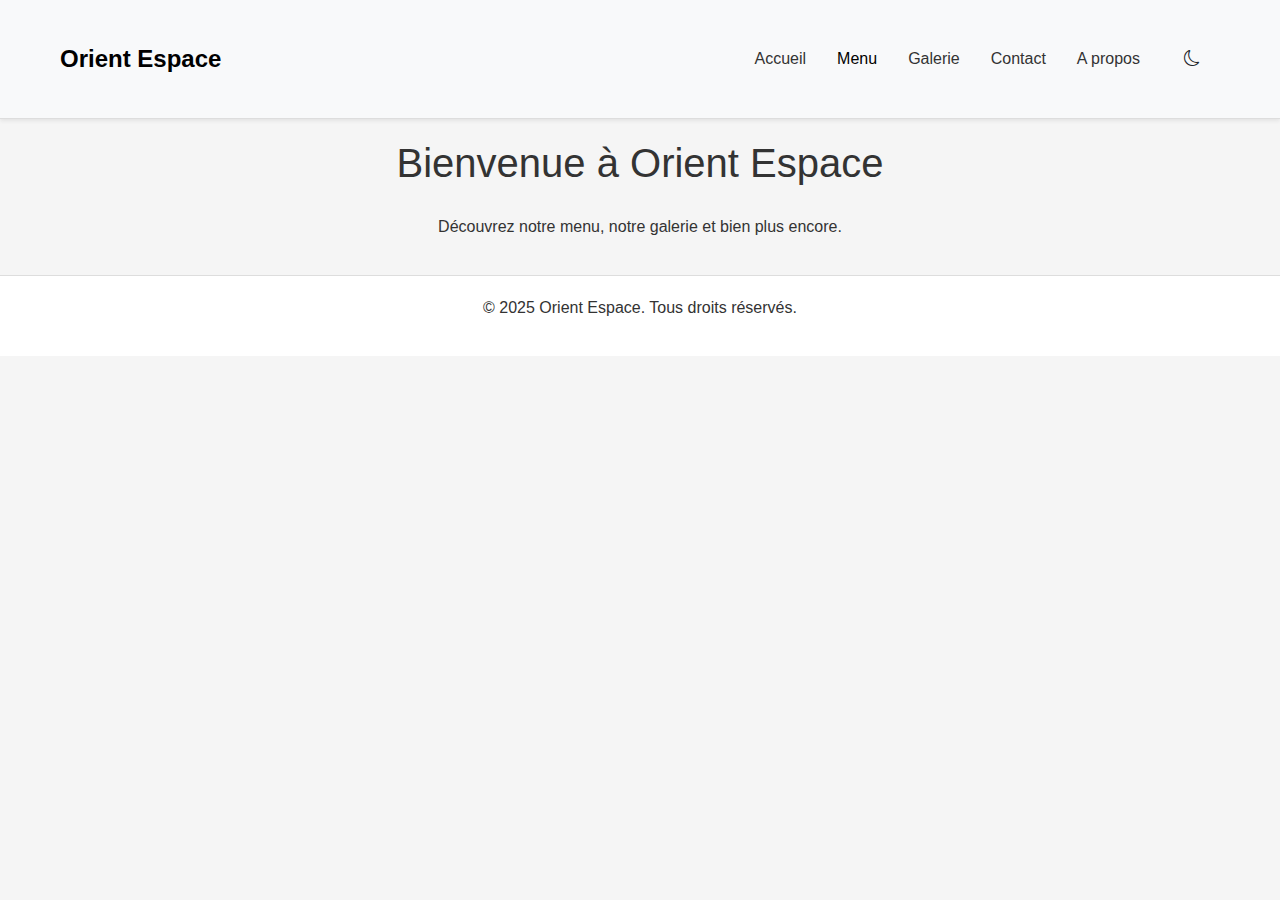
<file: html/pages/index.html>
<!DOCTYPE html>
<html lang="en">
    <head>
        <meta charset="UTF-8">
        <meta name="viewport" content="width=device-width, initial-scale=1.0">
        <meta name="description" content="Bienvenue sur Orient Espace, un restaurant oriental luxueux qui propose une expérience culinaire unique avec des plats traditionnels.">
        <meta name="keywords" content="restaurant oriental, cuisine orientale, luxe, Orient Espace, gastronomie">
        <meta name="author" content="Lucas Moniez, Timoté Dieu">
        <title>Accueil | Orient Espace</title>
        <link href="https://cdn.jsdelivr.net/npm/bootstrap@5.3.2/dist/css/bootstrap.min.css" rel="stylesheet">
        <link href="https://cdn.jsdelivr.net/npm/bootstrap-icons/font/bootstrap-icons.css" rel="stylesheet">
        <link rel="stylesheet" href="/css/style.css">
    </head>
    <body>
        <nav class="navbar navbar-expand-lg navbar-light bg-light shadow-sm py-3">
            <div class="container">
                <a class="navbar-brand" href="#">Orient Espace</a>
                <button class="navbar-toggler" type="button" data-bs-toggle="collapse" data-bs-target="#navbarNav" aria-controls="navbarNav" aria-expanded="false" aria-label="Toggle navigation">
                    <span class="navbar-toggler-icon"></span>
                </button>
                <div class="collapse navbar-collapse" id="navbarNav">
                    <ul class="navbar-nav ms-auto">
                        <li class="nav-item"><a class="nav-link" href="index.html">Accueil</a></li>
                        <li class="nav-item"><a class="nav-link active" href="menu.html">Menu</a></li>
                        <li class="nav-item"><a class="nav-link" href="galerie.html">Galerie</a></li>
                        <li class="nav-item"><a class="nav-link" href="contact.html">Contact</a></li>
                        <li class="nav-item"><a class="nav-link" href="about.html">A propos</a></li>
                    </ul>
                    <button id="theme-toggle" class="btn btn-outline-dark ms-3">
                        <i id="theme-icon" class="bi bi-moon"></i>
                    </button>
                </div>
            </div>
        </nav>
    <main class="container text-center">
        <h1>Bienvenue à Orient Espace</h1>
        <p>Découvrez notre menu, notre galerie et bien plus encore.</p>
    </main>

    <footer>
        <p>© 2025 Orient Espace. Tous droits réservés.</p>
    </footer>

    <script src="https://cdn.jsdelivr.net/npm/bootstrap@5.3.2/dist/js/bootstrap.bundle.min.js"></script>
    <script src="/js/script.js"></script>
</body>
</html>
</file>
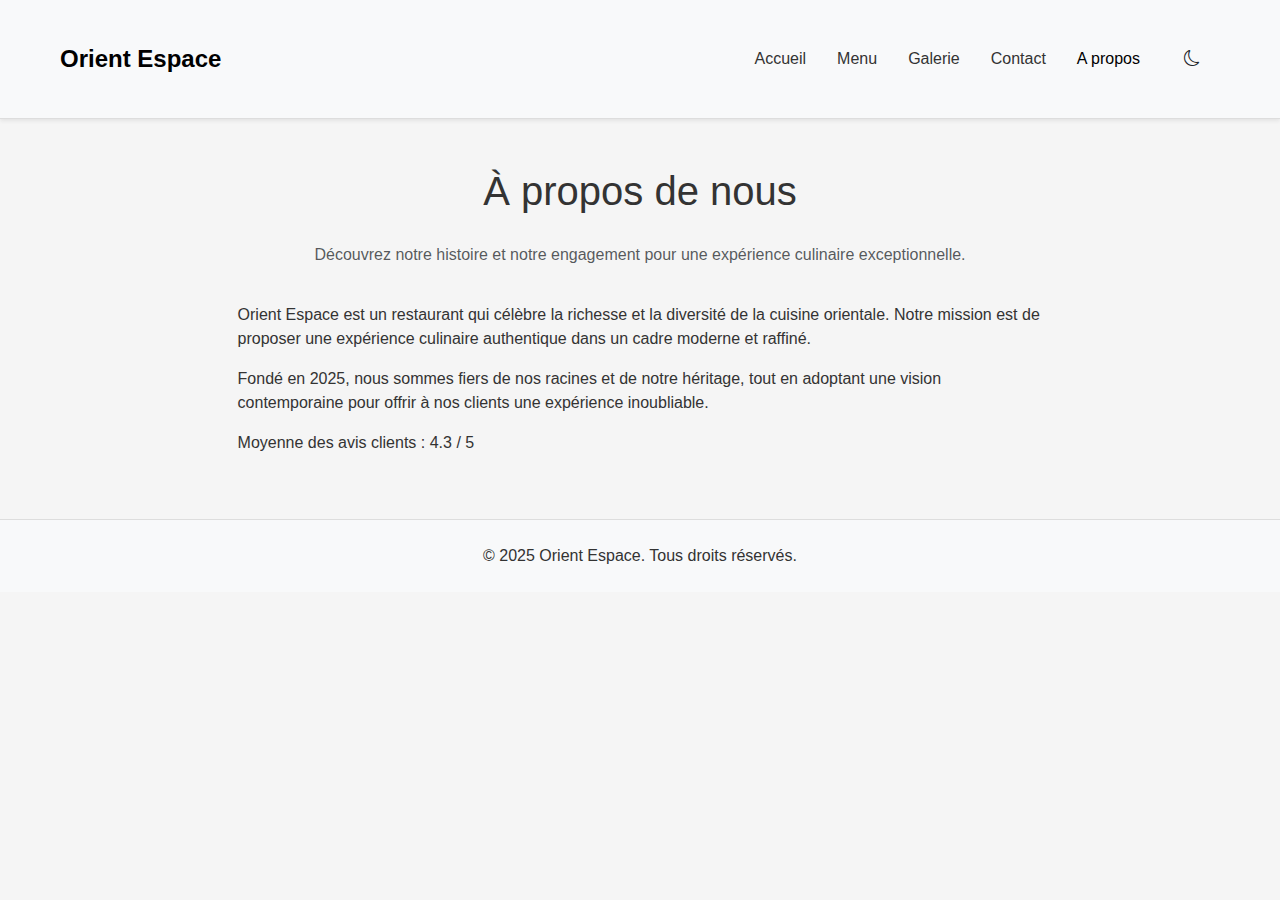
<file: html/pages/about.html>
<!DOCTYPE html>
<html lang="en">
<head>
    <meta charset="UTF-8">
    <meta name="viewport" content="width=device-width, initial-scale=1.0">
    <title>À propos | Orient Espace</title>
    <link href="https://cdn.jsdelivr.net/npm/bootstrap@5.3.2/dist/css/bootstrap.min.css" rel="stylesheet">
    <link href="https://cdn.jsdelivr.net/npm/bootstrap-icons/font/bootstrap-icons.css" rel="stylesheet">
    <link rel="stylesheet" href="/css/style.css">
</head>
<body>
    <nav class="navbar navbar-expand-lg navbar-light bg-light shadow-sm py-3">
        <div class="container">
            <a class="navbar-brand" href="#">Orient Espace</a>
            <button class="navbar-toggler" type="button" data-bs-toggle="collapse" data-bs-target="#navbarNav" aria-controls="navbarNav" aria-expanded="false" aria-label="Toggle navigation">
                <span class="navbar-toggler-icon"></span>
            </button>
            <div class="collapse navbar-collapse" id="navbarNav">
                <ul class="navbar-nav ms-auto">
                    <li class="nav-item"><a class="nav-link" href="index.html">Accueil</a></li>
                    <li class="nav-item"><a class="nav-link" href="menu.html">Menu</a></li>
                    <li class="nav-item"><a class="nav-link" href="galerie.html">Galerie</a></li>
                    <li class="nav-item"><a class="nav-link" href="contact.html">Contact</a></li>
                    <li class="nav-item"><a class="nav-link active" href="about.html">A propos</a></li>
                </ul>
                <button id="theme-toggle" class="btn btn-outline-dark ms-3">
                    <i id="theme-icon" class="bi bi-moon"></i>
                </button>
            </div>
        </div>
    </nav>

    <div class="container py-5">
        <h1 class="text-center">À propos de nous</h1>
        <p class="text-center text-muted">Découvrez notre histoire et notre engagement pour une expérience culinaire exceptionnelle.</p>
        <div class="row justify-content-center">
            <div class="col-md-8">
                <p>
                    Orient Espace est un restaurant qui célèbre la richesse et la diversité de la cuisine orientale. 
                    Notre mission est de proposer une expérience culinaire authentique dans un cadre moderne et raffiné.
                </p>
                <p>
                    Fondé en 2025, nous sommes fiers de nos racines et de notre héritage, tout en adoptant une vision 
                    contemporaine pour offrir à nos clients une expérience inoubliable.
                </p>
                <p>Moyenne des avis clients : <span id="moyenne-avis"></span></p>
            </div>
        </div>
    </div>

    <footer class="bg-light text-center py-4">
        <p class="mb-0">© 2025 Orient Espace. Tous droits réservés.</p>
    </footer>

    <script src="https://cdn.jsdelivr.net/npm/bootstrap@5.3.2/dist/js/bootstrap.bundle.min.js"></script>
    <script src="/js/script.js"></script>
</body>
</html>
</file>
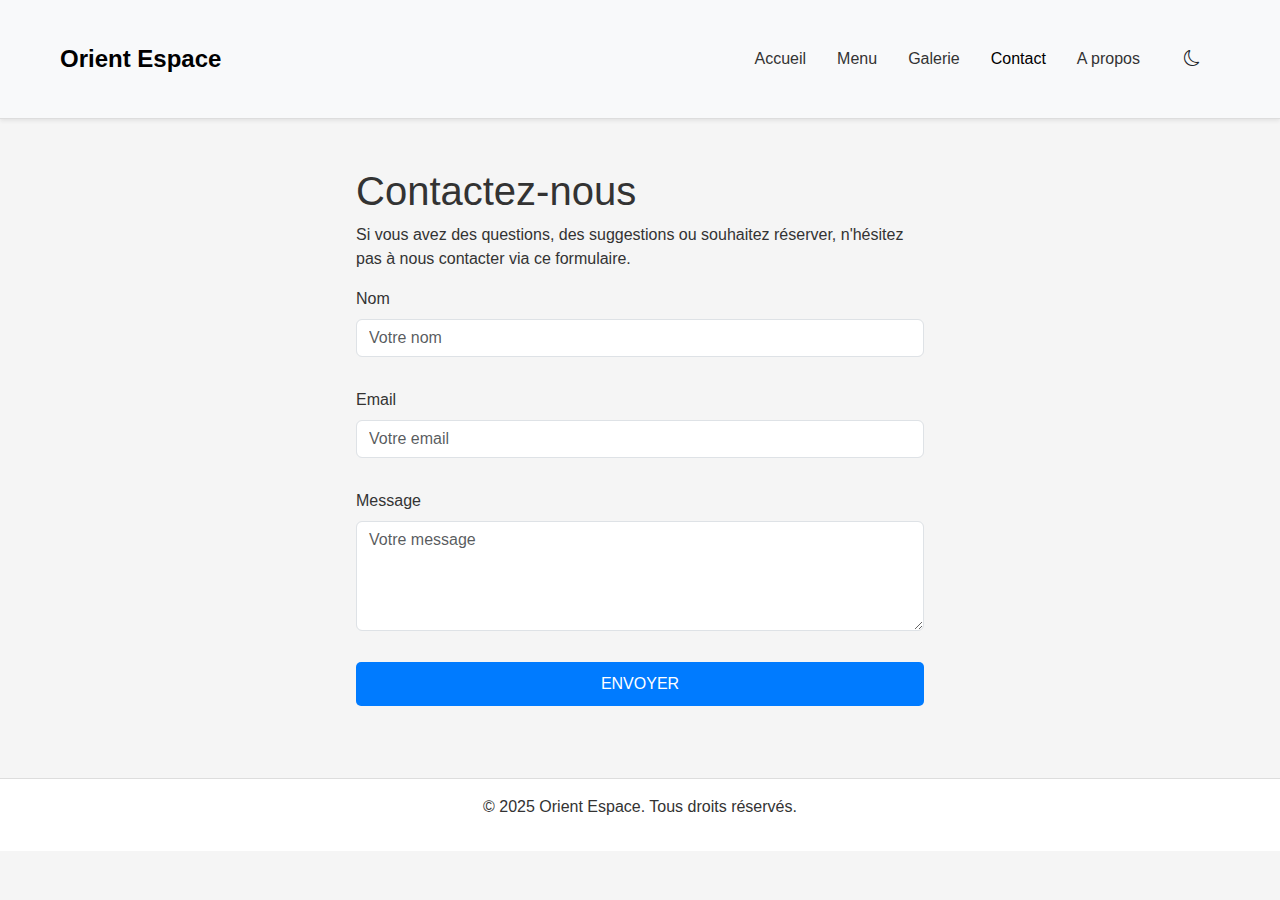
<file: html/pages/contact.html>
<!DOCTYPE html>
<html lang="fr">
<head>
    <meta charset="UTF-8">
    <meta name="viewport" content="width=device-width, initial-scale=1.0">
    <title>Contact | Orient Espace</title>
    <link href="https://cdn.jsdelivr.net/npm/bootstrap@5.3.2/dist/css/bootstrap.min.css" rel="stylesheet">
    <link href="https://cdn.jsdelivr.net/npm/bootstrap-icons/font/bootstrap-icons.css" rel="stylesheet">
    <link rel="stylesheet" href="/css/style.css">
</head>
<body>
    <nav class="navbar navbar-expand-lg navbar-light bg-light shadow-sm py-3">
        <div class="container">
            <a class="navbar-brand" href="#">Orient Espace</a>
            <button class="navbar-toggler" type="button" data-bs-toggle="collapse" data-bs-target="#navbarNav" aria-controls="navbarNav" aria-expanded="false" aria-label="Toggle navigation">
                <span class="navbar-toggler-icon"></span>
            </button>
            <div class="collapse navbar-collapse" id="navbarNav">
                <ul class="navbar-nav ms-auto">
                    <li class="nav-item"><a class="nav-link" href="index.html">Accueil</a></li>
                    <li class="nav-item"><a class="nav-link" href="menu.html">Menu</a></li>
                    <li class="nav-item"><a class="nav-link" href="galerie.html">Galerie</a></li>
                    <li class="nav-item"><a class="nav-link active" href="contact.html">Contact</a></li>
                    <li class="nav-item"><a class="nav-link" href="about.html">A propos</a></li>
                </ul>
                <button id="theme-toggle" class="btn btn-outline-dark ms-3">
                    <i id="theme-icon" class="bi bi-moon"></i>
                </button>
            </div>
        </div>
    </nav>

    <main class="container py-5">
        <div class="row">
            <div class="col-md-6 mb-4">
                <h1>Contactez-nous</h1>
                <p>Si vous avez des questions, des suggestions ou souhaitez réserver, n'hésitez pas à nous contacter via ce formulaire.</p>
                <form id="contact-form">
                    <div class="mb-3">
                        <label for="name" class="form-label">Nom</label>
                        <input type="text" class="form-control" id="name" placeholder="Votre nom" required>
                    </div>
                    <div class="mb-3">
                        <label for="email" class="form-label">Email</label>
                        <input type="email" class="form-control" id="email" placeholder="Votre email" required>
                    </div>
                    <div class="mb-3">
                        <label for="message" class="form-label">Message</label>
                        <textarea class="form-control" id="message" rows="4" placeholder="Votre message" required></textarea>
                    </div>
                    <button type="submit" class="btn btn-primary">Envoyer</button>
                </form>
            </div>
        </div>
    </main>

    <footer class="text-center py-3">
        <p>© 2025 Orient Espace. Tous droits réservés.</p>
    </footer>

    <script src="https://cdn.jsdelivr.net/npm/bootstrap@5.3.2/dist/js/bootstrap.bundle.min.js"></script>
    <script src="/js/script.js"></script>
    <script src="../../js/saveContact.js"></script>
</body>
</html>
</file>
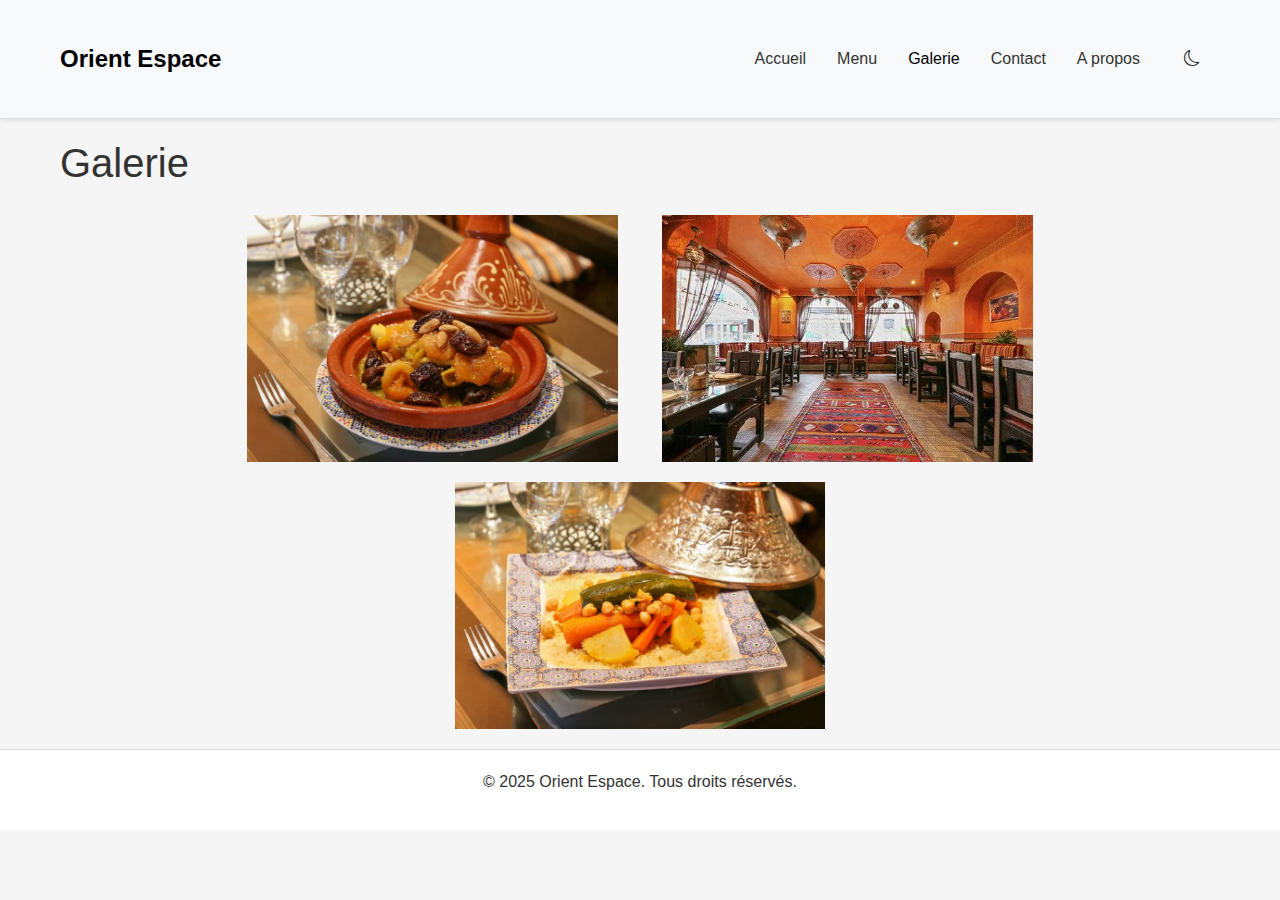
<file: html/pages/galerie.html>
<!DOCTYPE html>
<html lang="en">
<head>
    <meta charset="UTF-8">
    <meta name="viewport" content="width=device-width, initial-scale=1.0">
    <title>Galerie | Orient Espace</title>
    <link href="https://cdn.jsdelivr.net/npm/bootstrap@5.3.2/dist/css/bootstrap.min.css" rel="stylesheet">
    <link href="https://cdn.jsdelivr.net/npm/bootstrap-icons/font/bootstrap-icons.css" rel="stylesheet">
    <link rel="stylesheet" href="/css/style.css">
</head>
<body>
    <nav class="navbar navbar-expand-lg navbar-light bg-light shadow-sm py-3">
        <div class="container">
            <a class="navbar-brand" href="#">Orient Espace</a>
            <button class="navbar-toggler" type="button" data-bs-toggle="collapse" data-bs-target="#navbarNav" aria-controls="navbarNav" aria-expanded="false" aria-label="Toggle navigation">
                <span class="navbar-toggler-icon"></span>
            </button>
            <div class="collapse navbar-collapse" id="navbarNav">
                <ul class="navbar-nav ms-auto">
                    <li class="nav-item"><a class="nav-link" href="index.html">Accueil</a></li>
                    <li class="nav-item"><a class="nav-link" href="menu.html">Menu</a></li>
                    <li class="nav-item"><a class="nav-link active" href="galerie.html">Galerie</a></li>
                    <li class="nav-item"><a class="nav-link" href="contact.html">Contact</a></li>
                    <li class="nav-item"><a class="nav-link" href="about.html">A propos</a></li>
                </ul>
                <button id="theme-toggle" class="btn btn-outline-dark ms-3">
                    <i id="theme-icon" class="bi bi-moon"></i>
                </button>
            </div>
        </div>
    </nav>
    <main class="container">
        <h1>Galerie</h1>
        <div class="row">
            <div class="col-md-4">
                <img src="../../src/img/plat.jpg" alt="Plat oriental" class="img-fluid">
            </div>
            <div class="col-md-4">
                <img src="../../src/img/interieurRestaurant.jpg" alt="Décoration intérieure" class="img-fluid">
            </div>
            <div class="col-md-4">
                <img src="../../src/img/plat2.jpg" alt="Plat oriental" class="img-fluid">
            </div>
        </div>
    </main>
    
    <footer>
        <p>© 2025 Orient Espace. Tous droits réservés.</p>
    </footer>
    <script src="https://cdn.jsdelivr.net/npm/bootstrap@5.3.2/dist/js/bootstrap.bundle.min.js"></script>
    <script src="/js/script.js"></script>
</body>
</html>
</file>
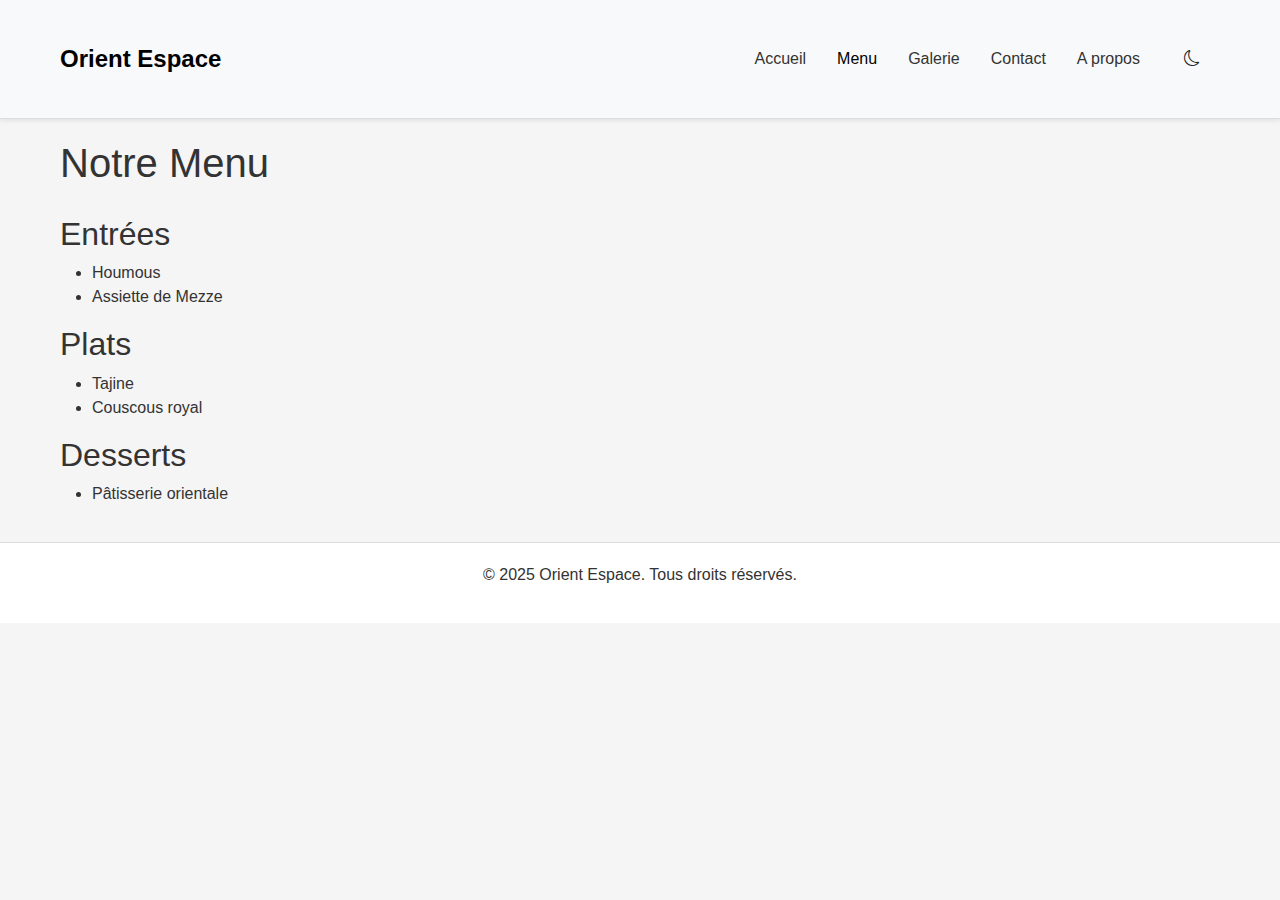
<file: html/pages/menu.html>
<!DOCTYPE html>
<html lang="en">
<head>
    <meta charset="UTF-8">
    <meta name="viewport" content="width=device-width, initial-scale=1.0">
    <title>Menu | Orient Espace</title>
    <link href="https://cdn.jsdelivr.net/npm/bootstrap@5.3.2/dist/css/bootstrap.min.css" rel="stylesheet">
    <link href="https://cdn.jsdelivr.net/npm/bootstrap-icons/font/bootstrap-icons.css" rel="stylesheet">
    <link rel="stylesheet" href="/css/style.css">
</head>
<body>
    <nav class="navbar navbar-expand-lg navbar-light bg-light shadow-sm py-3">
        <div class="container">
            <a class="navbar-brand" href="#">Orient Espace</a>
            <button class="navbar-toggler" type="button" data-bs-toggle="collapse" data-bs-target="#navbarNav" aria-controls="navbarNav" aria-expanded="false" aria-label="Toggle navigation">
                <span class="navbar-toggler-icon"></span>
            </button>
            <div class="collapse navbar-collapse" id="navbarNav">
                <ul class="navbar-nav ms-auto">
                    <li class="nav-item"><a class="nav-link" href="index.html">Accueil</a></li>
                    <li class="nav-item"><a class="nav-link active" href="menu.html">Menu</a></li>
                    <li class="nav-item"><a class="nav-link" href="galerie.html">Galerie</a></li>
                    <li class="nav-item"><a class="nav-link" href="contact.html">Contact</a></li>
                    <li class="nav-item"><a class="nav-link" href="about.html">A propos</a></li>
                </ul>
                <button id="theme-toggle" class="btn btn-outline-dark ms-3">
                    <i id="theme-icon" class="bi bi-moon"></i>
                </button>
            </div>
        </div>
    </nav>
    <main class="container">
        <h1>Notre Menu</h1>
        <!--<div class="row">
            <div class="col-md-6">
                <h2>Entrées</h2>
                <p>Assiette de Mezze, Houmous, Taboulé...</p>
            </div>
            <div class="col-md-6">
                <h2>Plats</h2>
                <p>Tajine, Couscous royal, Brochettes...</p>
            </div>
        </div>-->
        <div id="menu"></div>

        
    </main>
    <footer>
        <p>© 2025 Orient Espace. Tous droits réservés.</p>
    </footer>
    <script src="https://cdn.jsdelivr.net/npm/bootstrap@5.3.2/dist/js/bootstrap.bundle.min.js"></script>
    <script src="../../js/menu.js"></script>
    <script src="/js/script.js"></script>
</body>
</html>
</file>
<file: css/style.css>
body {
    font-family: 'Open Sans', sans-serif;
    margin: 0;
    padding: 0;
    box-sizing: border-box;
    background-color: #f5f5f5;
    color: #333;
}

.navbar {
    display: flex;
    justify-content: space-between;
    align-items: center;
    padding: 10px 20px;
    background-color: #fff;
    border-bottom: 1px solid #ddd;
}

.navbar-brand {
    font-size: 1.5rem;
    font-weight: bold;
}

.navbar-nav {
    display: flex;
    gap: 15px;
    list-style: none;
    margin: 0;
    padding: 0;
}

.nav-link {
    text-decoration: none;
    color: #333;
    font-size: 1rem;
}

.nav-link:hover,
.nav-link.active {
    color: #007bff;
    transition: 0.6s;

}

body.dark-mode .navbar {
    background-color: #333 !important;
    border-bottom: 1px solid #555 !important;
}

body.dark-mode .navbar-brand,
body.dark-mode .nav-link {
    color: #fff !important;
}

body.dark-mode .nav-link:hover,
body.dark-mode .nav-link.active {
    color: #ffcc00 !important;
}

.container {
    max-width: 1200px;
    margin: 0 auto;
    padding: 20px;
    display: grid;
    gap: 20px;
}

footer {
    background-color: #fff;
    text-align: center;
    padding: 20px 10px;
    border-top: 1px solid #ddd;
}

body.dark-mode {
    background-color: #333;
    color: #f5f5f5;
}

body.dark-mode .navbar {
    background-color: #444;
    border-bottom: none;
}

body.dark-mode footer {
    background-color: #444;
}

.btn {
    padding: 10px 20px;
    border: none;
    border-radius: 5px;
    cursor: pointer;
    text-transform: uppercase;
}

.btn-primary {
    background-color: #007bff;
    color: white;
}

.btn-primary:hover {
    background-color: #0056b3;
}

form {
    display: flex;
    flex-direction: column;
    gap: 15px;
}

.row {
    display: flex;
    flex-wrap: wrap;
    gap: 20px;
    justify-content: center;
}

.col-md-8 {
    flex: 1 1 70%;
    max-width: 70%;
}

.col-md-6 {
    flex: 1 1 50%;
    max-width: 50%;
}

img.img-fluid {
    transition: transform 0.3s ease-in-out; 
    display: block; 
    margin: auto; 
}

img.img-fluid:hover {
    transform: scale(1.1); 
    cursor: pointer; 
}
</file>
